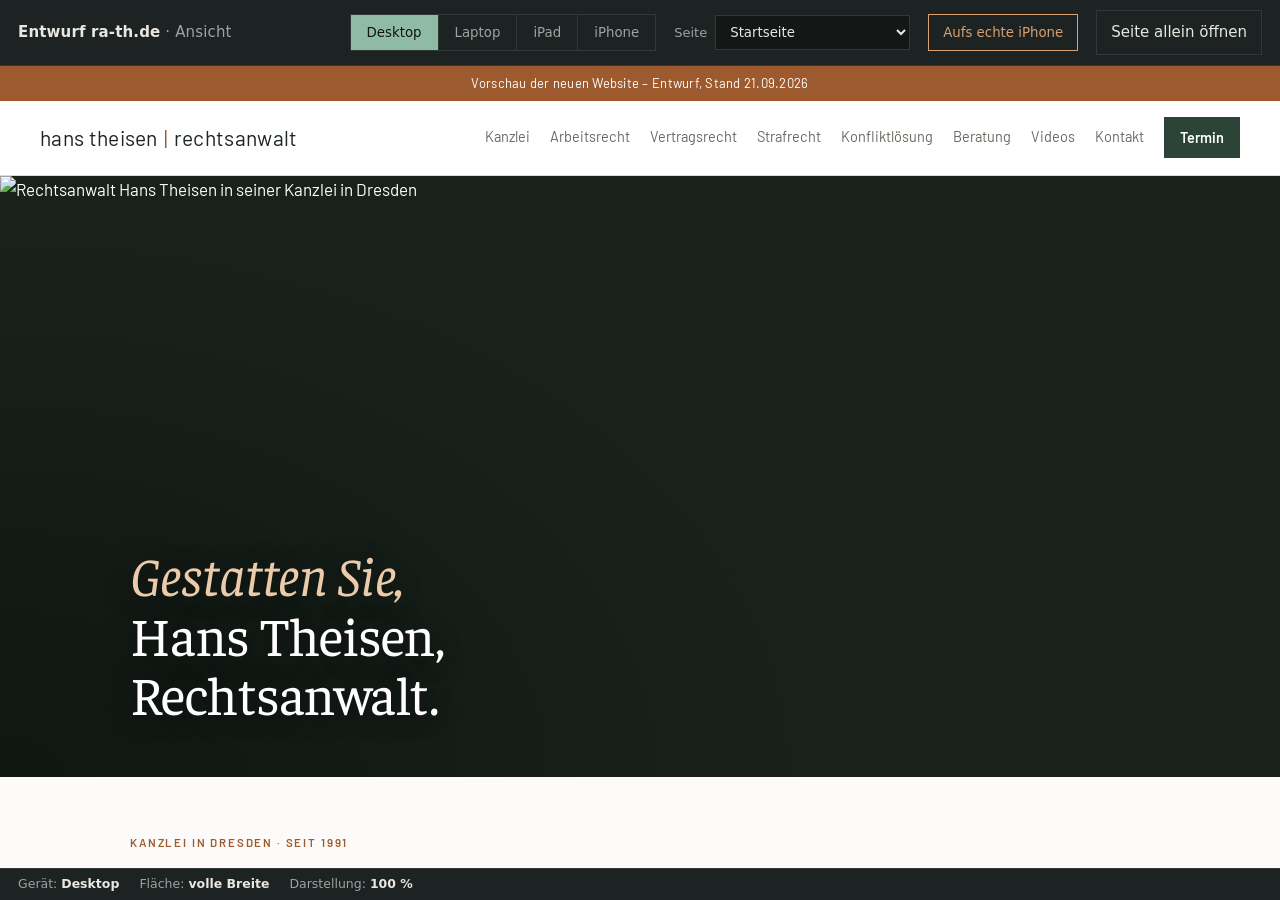
<file: ansicht.html>
<!DOCTYPE html>
<html lang="de">
<head>
<meta charset="utf-8">
<meta name="viewport" content="width=device-width, initial-scale=1">
<meta name="robots" content="noindex, nofollow">
<title>Ansicht – Entwurf ra-th.de</title>
<!--
  Werkzeug für den Entwurf, kein Teil der Website: zeigt die Seiten aus site/ wahlweise
  in Desktop-Breite, im iPad- oder im iPhone-Format und liefert einen QR-Code für das echte Telefon.
  Aufruf:  lokal per Doppelklick auf diese Datei, über den Vorschau-Server unter /ansicht.html
           oder in der öffentlichen Vorschau unter …/ra-th-vorschau/ansicht.html.
  Beim Livegang wird diese Datei nicht mit veröffentlicht.
-->
<style>
  :root { --bg: #131817; --panel: #1C2322; --line: #2F3A38; --text: #E9E7E1; --muted: #9AA5A1; --accent: #8FBBA4; --accent-ink: #10150F; --copper: #D9A070; }
  * { box-sizing: border-box; }
  html, body { height: 100%; }
  body { margin: 0; background: var(--bg); color: var(--text); font: 15px/1.5 "Segoe UI", system-ui, -apple-system, sans-serif; display: flex; flex-direction: column; overflow: hidden; }

  .bar { display: flex; flex-wrap: wrap; align-items: center; gap: 10px 18px; padding: 10px 18px; background: var(--panel); border-bottom: 1px solid var(--line); }
  .title { font-size: 15px; letter-spacing: .01em; margin-right: auto; white-space: nowrap; }
  .title b { font-weight: 600; }
  .title span { color: var(--muted); }

  .seg { display: inline-flex; border: 1px solid var(--line); }
  .seg button { font: 600 13.5px/1 inherit; font-family: inherit; color: var(--muted); background: transparent; border: 0; border-right: 1px solid var(--line); padding: 10px 16px; cursor: pointer; }
  .seg button:last-child { border-right: 0; }
  .seg button:hover { color: var(--text); }
  .seg button[aria-pressed="true"] { background: var(--accent); color: var(--accent-ink); }

  label.pick { display: inline-flex; align-items: center; gap: 8px; font-size: 13px; color: var(--muted); }
  select { font: 14px inherit; font-family: inherit; color: var(--text); background: var(--bg); border: 1px solid var(--line); padding: 8px 10px; max-width: 46vw; }
  .tool { font: 600 13.5px/1 inherit; font-family: inherit; color: var(--text); background: transparent; border: 1px solid var(--line); padding: 10px 14px; cursor: pointer; text-decoration: none; white-space: nowrap; }
  .tool:hover { border-color: var(--accent); color: var(--accent); }
  .tool.is-strong { border-color: var(--copper); color: var(--copper); }
  button:focus-visible, select:focus-visible, a:focus-visible { outline: 2px solid var(--copper); outline-offset: 2px; }

  .stage { flex: 1; min-height: 0; overflow: auto; display: flex; justify-content: center; align-items: flex-start; padding: 18px; }
  .stage[data-dev="desktop"] { padding: 0; }
  .fit { flex: none; }
  .stage[data-dev="desktop"] .fit { width: 100%; height: 100%; }
  .device { transform-origin: top left; background: #0B0E0D; border-radius: 46px; padding: 14px; box-shadow: 0 24px 60px rgba(0,0,0,.5), 0 0 0 1px #3A4542; }
  .stage[data-dev="ipad"] .device { border-radius: 34px; }
  .stage[data-dev="laptop"] .device { border-radius: 16px; }
  .stage[data-dev="laptop"] iframe { border-radius: 6px; }
  .stage[data-dev="desktop"] .device { width: 100%; height: 100%; padding: 0; border-radius: 0; box-shadow: none; transform: none !important; }
  iframe { display: block; width: 100%; height: 100%; border: 0; background: #FFFFFF; border-radius: 32px; }
  .stage[data-dev="ipad"] iframe { border-radius: 20px; }
  .stage[data-dev="desktop"] iframe { border-radius: 0; }

  .status { padding: 6px 18px; font-size: 12.5px; color: var(--muted); background: var(--panel); border-top: 1px solid var(--line); display: flex; flex-wrap: wrap; gap: 4px 20px; }
  .status b { color: var(--text); font-weight: 600; }

  .qr { position: fixed; right: 18px; top: 64px; z-index: 10; width: min(360px, calc(100vw - 36px)); background: var(--panel); border: 1px solid var(--line); box-shadow: 0 18px 50px rgba(0,0,0,.55); padding: 20px; display: flex; flex-direction: column; gap: 12px; }
  .qr[hidden] { display: none; }
  .qr h2 { margin: 0; font-size: 17px; font-weight: 600; }
  .qr p { margin: 0; font-size: 13.5px; color: var(--muted); }
  .qr ol { margin: 0; padding-left: 20px; font-size: 13.5px; color: var(--muted); }
  .qr .code { background: #FFFFFF; padding: 10px; align-self: center; width: 232px; height: 232px; display: grid; place-items: center; color: #333; font-size: 13px; text-align: center; }
  .qr .code svg { width: 100%; height: 100%; display: block; }
  .qr .adr { font: 13px/1.4 ui-monospace, Consolas, monospace; color: var(--text); word-break: break-all; background: var(--bg); border: 1px solid var(--line); padding: 8px 10px; }
  .qr .row { display: flex; gap: 8px; flex-wrap: wrap; }
  .qr .hinweis { color: var(--copper); }
</style>
</head>
<body>

<header class="bar">
  <div class="title"><b>Entwurf ra-th.de</b> <span>· Ansicht</span></div>
  <div class="seg" role="group" aria-label="Gerät wählen">
    <button type="button" data-dev="desktop" aria-pressed="true">Desktop</button>
    <button type="button" data-dev="laptop" aria-pressed="false">Laptop</button>
    <button type="button" data-dev="ipad" aria-pressed="false">iPad</button>
    <button type="button" data-dev="iphone" aria-pressed="false">iPhone</button>
  </div>
  <label class="pick">Seite
    <select id="seite">
      <option value="index.html">Startseite</option>
      <option value="anwaltundkanzlei.html">Kanzlei</option>
      <option value="arbeitsrecht.html">Arbeitsrecht</option>
      <option value="vertragsrecht.html">Vertragsrecht</option>
      <option value="strafrecht.html">Strafrecht</option>
      <option value="konfliktmanagement.html">Konfliktlösung</option>
      <option value="mediation.html">Gütestelle &amp; Mediation</option>
      <option value="prozessvertretung.html">Prozessvertretung</option>
      <option value="virtuelle-kanzlei-index.html">Beratung</option>
      <option value="blog/index.html">Videos</option>
      <option value="contact.html">Kontakt</option>
      <option value="terminvereinbarung.html">Termin</option>
      <option value="impressum.html">Impressum</option>
      <option value="datenschutz.html">Datenschutz</option>
    </select>
  </label>
  <button type="button" class="tool is-strong" id="qr-knopf" aria-expanded="false" aria-controls="qr">Aufs echte iPhone</button>
  <a class="tool" id="eigen" target="_blank" rel="noopener">Seite allein öffnen</a>
</header>

<main class="stage" id="stage" data-dev="desktop">
  <div class="fit" id="fit">
    <div class="device" id="device"><iframe id="rahmen" title="Vorschau der Website"></iframe></div>
  </div>
</main>

<div class="status"><span>Gerät: <b id="s-geraet">Desktop</b></span><span>Fläche: <b id="s-flaeche">volle Breite</b></span><span>Darstellung: <b id="s-massstab">100 %</b></span></div>

<aside class="qr" id="qr" hidden aria-label="QR-Code für das Telefon">
  <h2>Auf dem echten iPhone ansehen</h2>
  <div class="code" id="qr-code">QR-Code wird erzeugt …</div>
  <ol>
    <li>Kamera-App des iPhones öffnen</li>
    <li>auf den Code halten</li>
    <li>die gelbe Einblendung antippen</li>
  </ol>
  <div class="adr" id="qr-adresse"></div>
  <div class="row"><button type="button" class="tool" id="kopieren">Adresse kopieren</button><button type="button" class="tool" id="qr-zu">Schließen</button></div>
  <p class="hinweis" id="qr-hinweis" hidden>Der Code führt zur öffentlichen Vorschau. Sie zeigt den zuletzt dorthin hochgeladenen Stand – nicht unbedingt das, was Sie gerade hier sehen.</p>
</aside>

<script>
(function () {
  "use strict";

  var OEFFENTLICH = "https://hanst-cloud.github.io/ra-th-vorschau/";
  var GERAETE = {
    desktop: { name: "Desktop", w: 0, h: 0 },
    laptop:  { name: "Laptop", w: 1366, h: 768 },
    ipad:    { name: "iPad (hochkant)", w: 820, h: 1180 },
    iphone:  { name: "iPhone", w: 390, h: 844 }
  };
  var RAND = 28; // Gehäuserand links + rechts bzw. oben + unten

  // Lokal per Doppelklick liegt diese Datei in tools/, die Website daneben in site/.
  var BASIS = location.protocol === "file:" ? "../site/" : "./";

  var stage = document.getElementById("stage"), fit = document.getElementById("fit"),
      device = document.getElementById("device"), rahmen = document.getElementById("rahmen"),
      wahl = document.getElementById("seite"), eigen = document.getElementById("eigen"),
      knoepfe = document.querySelectorAll(".seg button");

  function merke(k, v) { try { localStorage.setItem("ansicht-" + k, v); } catch (e) {} }
  function hole(k) { try { return localStorage.getItem("ansicht-" + k); } catch (e) { return null; } }

  var p = new URLSearchParams(location.search);
  var geraet = p.get("geraet") || hole("geraet") || "desktop";
  if (!GERAETE[geraet]) geraet = "desktop";
  var seite = (p.get("seite") || hole("seite") || "index.html").replace(/^\/+/, "");
  if (/^[a-z]+:|\.\.|\/\//i.test(seite)) seite = "index.html";      // nur Seiten dieser Website

  function zeigeSeite(s) {
    seite = s; merke("seite", s);
    rahmen.src = BASIS + s;
    eigen.href = BASIS + s;
    var passt = Array.prototype.some.call(wahl.options, function (o) { return o.value === s; });
    if (passt) wahl.value = s;
    if (!document.getElementById("qr").hidden) zeichneQR();
  }

  // Telefone und Tablets haben keinen festen Rollbalken, der Breite kostet. Im Geräterahmen wird er
  // deshalb ausgeblendet (gescrollt wird weiter mit Mausrad oder Finger). Bei Doppelklick-Aufruf
  // verhindert der Browserschutz den Zugriff auf den Rahmen – dann bleibt der Balken einfach stehen.
  function rollbalken() {
    try {
      var doc = rahmen.contentDocument; if (!doc || !doc.head) return;
      var st = doc.getElementById("ansicht-rollbalken");
      if (geraet === "desktop" || geraet === "laptop") { if (st) st.remove(); return; }
      if (!st) {
        st = doc.createElement("style"); st.id = "ansicht-rollbalken";
        st.textContent = "html{scrollbar-width:none}html::-webkit-scrollbar{display:none}";
        doc.head.appendChild(st);
      }
    } catch (e) {}
  }

  function passeAn() {
    var g = GERAETE[geraet];
    rollbalken();
    stage.setAttribute("data-dev", geraet);
    knoepfe.forEach(function (b) { b.setAttribute("aria-pressed", b.getAttribute("data-dev") === geraet ? "true" : "false"); });
    document.getElementById("s-geraet").textContent = g.name;
    if (!g.w) {
      device.style.cssText = ""; fit.style.cssText = "";
      document.getElementById("s-flaeche").textContent = "volle Breite";
      document.getElementById("s-massstab").textContent = "100 %";
      return;
    }
    var bw = g.w + RAND, bh = g.h + RAND;
    var s = Math.min(1, (stage.clientHeight - 36) / bh, (stage.clientWidth - 36) / bw);
    s = Math.max(s, 0.3);
    device.style.width = bw + "px"; device.style.height = bh + "px"; device.style.transform = "scale(" + s + ")";
    fit.style.width = Math.round(bw * s) + "px"; fit.style.height = Math.round(bh * s) + "px";
    document.getElementById("s-flaeche").textContent = g.w + " × " + g.h + " Punkte";
    document.getElementById("s-massstab").textContent = Math.round(s * 100) + " %" + (s < 1 ? " (verkleinert, damit das Gerät ganz ins Fenster passt)" : "");
  }

  knoepfe.forEach(function (b) {
    b.addEventListener("click", function () { geraet = b.getAttribute("data-dev"); merke("geraet", geraet); passeAn(); });
  });
  wahl.addEventListener("change", function () { zeigeSeite(wahl.value); });
  window.addEventListener("resize", passeAn);

  // Wer im Rahmen weiterklickt, soll oben die richtige Seite sehen (klappt nicht bei Doppelklick-Aufruf: Browserschutz).
  rahmen.addEventListener("load", function () {
    rollbalken();
    try {
      var pfad = rahmen.contentWindow.location.pathname;
      var wurzel = new URL(BASIS, location.href).pathname;
      var rel = pfad.indexOf(wurzel) === 0 ? pfad.slice(wurzel.length) : pfad.replace(/^\/+/, "");
      if (rel === "" || /\/$/.test(rel)) rel += "index.html";
      if (!/\.html$/.test(rel)) rel += ".html";
      seite = rel; merke("seite", rel); eigen.href = BASIS + rel;
      var passt = Array.prototype.some.call(wahl.options, function (o) { return o.value === rel; });
      if (passt) wahl.value = rel;
      if (!document.getElementById("qr").hidden) zeichneQR();
    } catch (e) {}
  });

  /* ── QR-Code für das echte Telefon ── */
  var qr = document.getElementById("qr"), qrKnopf = document.getElementById("qr-knopf");
  var lokal = location.protocol === "file:" || /^(localhost|127\.|\[::1\])/.test(location.host);

  function zielAdresse() {
    var wurzel = lokal ? OEFFENTLICH : new URL("./", location.href).href;
    return wurzel + (seite === "index.html" ? "" : seite);
  }

  function ladeBibliothek(fertig, fehler) {
    if (window.qrcode) { fertig(); return; }
    var s = document.createElement("script");
    s.src = "https://cdnjs.cloudflare.com/ajax/libs/qrcode-generator/1.4.4/qrcode.min.js";
    s.integrity = "sha384-mZT2gIty7ZDdOGkxfP6joZcYdMW1Jvj9dRlfpTmaJAKKXTqzygtB22k7FLe+KZC1";
    s.crossOrigin = "anonymous";
    s.onload = fertig; s.onerror = fehler;
    document.head.appendChild(s);
  }

  function zeichneQR() {
    var adresse = zielAdresse(), feld = document.getElementById("qr-code");
    document.getElementById("qr-adresse").textContent = adresse;
    document.getElementById("qr-hinweis").hidden = !lokal;
    ladeBibliothek(function () {
      var q = window.qrcode(0, "M"); q.addData(adresse); q.make();
      var n = q.getModuleCount(), d = "";
      for (var r = 0; r < n; r++) for (var c = 0; c < n; c++) if (q.isDark(r, c)) d += "M" + c + " " + r + "h1v1h-1z";
      feld.innerHTML = '<svg xmlns="http://www.w3.org/2000/svg" viewBox="-3 -3 ' + (n + 6) + " " + (n + 6) + '" shape-rendering="crispEdges" role="img" aria-label="QR-Code"><path d="' + d + '" fill="#000000"/></svg>';
    }, function () {
      feld.textContent = "Der QR-Code braucht eine Internetverbindung. Die Adresse unten lässt sich auch abtippen oder kopieren.";
    });
  }

  function schalteQR(auf) {
    qr.hidden = !auf; qrKnopf.setAttribute("aria-expanded", auf ? "true" : "false");
    if (auf) zeichneQR();
  }
  qrKnopf.addEventListener("click", function () { schalteQR(qr.hidden); });
  document.getElementById("qr-zu").addEventListener("click", function () { schalteQR(false); });
  document.addEventListener("keydown", function (e) { if (e.key === "Escape") schalteQR(false); });
  document.getElementById("kopieren").addEventListener("click", function () {
    var knopf = this, adresse = zielAdresse();
    var ok = function () { knopf.textContent = "Kopiert"; setTimeout(function () { knopf.textContent = "Adresse kopieren"; }, 1600); };
    try { navigator.clipboard.writeText(adresse).then(ok, function () {}); } catch (e) {}
  });

  zeigeSeite(seite);
  passeAn();
})();
</script>
</body>
</html>
</file>
